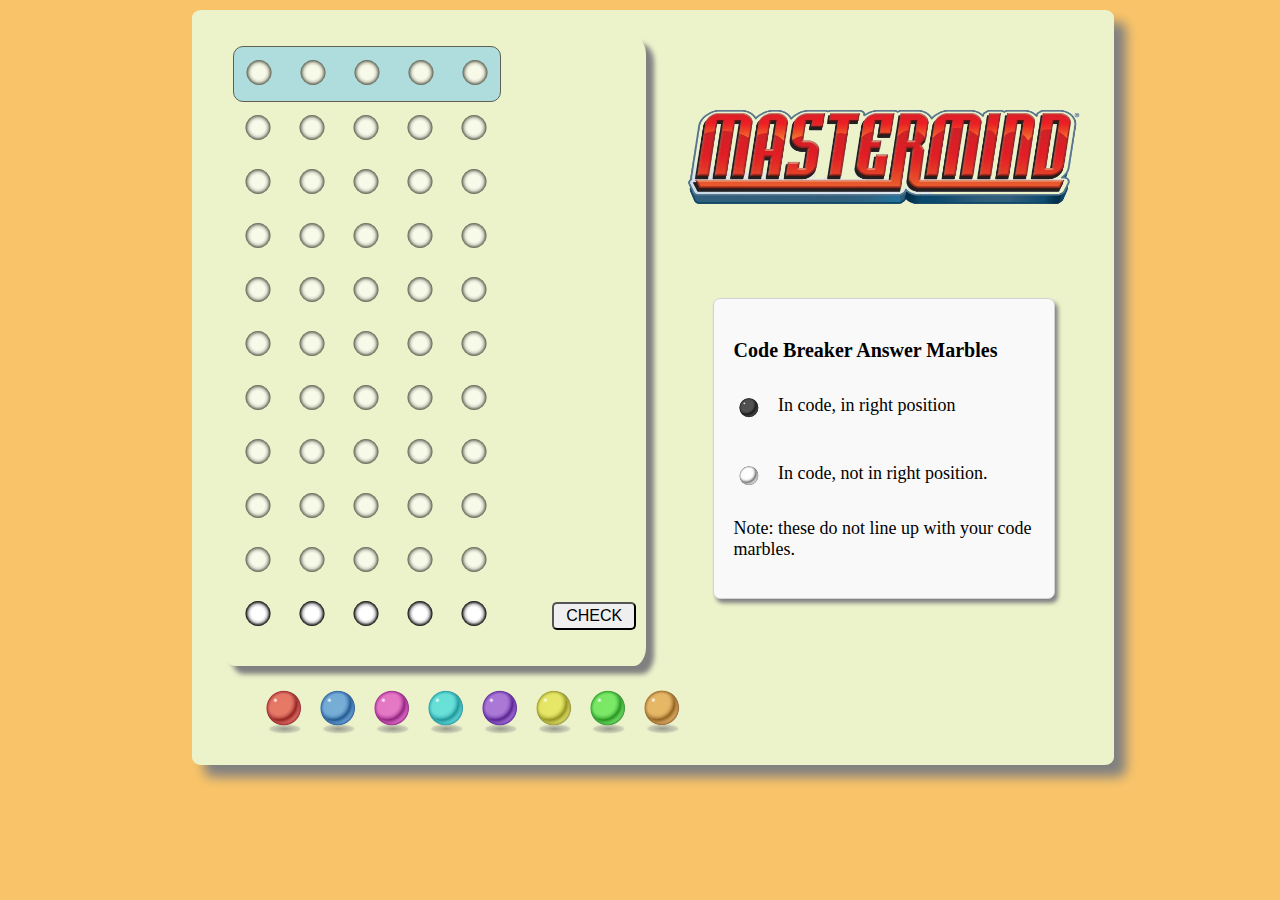
<file: index.html>
<!DOCTYPE html>
<html lang="en">
  <head>
    <meta charset="utf-8" />
    <title>Mastermind</title>
    <link rel="stylesheet" type="text/css" href="style.css" />
  </head>
  <script src="javascript/arrayUtils.js" type="text/javascript"></script>
  <script src="javascript/game.js" type="text/javascript"></script>
  <body>
    <div class="main_container">
      <div class="board">
        <div class="row">
          <div class="code inactive" id="actual_code">
            <img src="images/hole.png" alt="hole" />
            <img src="images/hole.png" alt="hole" />
            <img src="images/hole.png" alt="hole" />
            <img src="images/hole.png" alt="hole" />
            <img src="images/hole.png" alt="hole" />
          </div>
        </div>
        <div class="row">
          <div class="inactive" id="row10">
            <img src="images/hole.png" alt="hole" data-color="no-color"/>
            <img src="images/hole.png" alt="hole" data-color="no-color"/>
            <img src="images/hole.png" alt="hole" data-color="no-color"/>
            <img src="images/hole.png" alt="hole" data-color="no-color"/>
            <img src="images/hole.png" alt="hole" data-color="no-color"/>
          </div>
          <div id="feedback10"></div>
        </div>
        <div class="row">
          <div class="inactive" id="row9">
            <img src="images/hole.png" alt="hole" data-color="no-color"/>
            <img src="images/hole.png" alt="hole" data-color="no-color"/>
            <img src="images/hole.png" alt="hole" data-color="no-color"/>
            <img src="images/hole.png" alt="hole" data-color="no-color"/>
            <img src="images/hole.png" alt="hole" data-color="no-color"/>
          </div>
          <div id="feedback9"></div>
        </div>
        <div class="row">
          <div class="inactive" id="row8">
            <img src="images/hole.png" alt="hole" data-color="no-color"/>
            <img src="images/hole.png" alt="hole" data-color="no-color"/>
            <img src="images/hole.png" alt="hole" data-color="no-color"/>
            <img src="images/hole.png" alt="hole" data-color="no-color"/>
            <img src="images/hole.png" alt="hole" data-color="no-color"/>
          </div>
          <div id="feedback8"></div>
        </div>
        <div class="row">
          <div class="inactive" id="row7">
            <img src="images/hole.png" alt="hole" data-color="no-color"/>
            <img src="images/hole.png" alt="hole" data-color="no-color"/>
            <img src="images/hole.png" alt="hole" data-color="no-color"/>
            <img src="images/hole.png" alt="hole" data-color="no-color"/>
            <img src="images/hole.png" alt="hole" data-color="no-color"/>
          </div>
          <div id="feedback7"></div>
        </div>
        <div class="row">
          <div class="inactive" id="row6">
            <img src="images/hole.png" alt="hole" data-color="no-color"/>
            <img src="images/hole.png" alt="hole" data-color="no-color"/>
            <img src="images/hole.png" alt="hole" data-color="no-color"/>
            <img src="images/hole.png" alt="hole" data-color="no-color"/>
            <img src="images/hole.png" alt="hole" data-color="no-color"/>
          </div>
          <div id="feedback6"></div>
        </div>
        <div class="row">
          <div class="inactive" id="row5">
            <img src="images/hole.png" alt="hole" data-color="no-color"/>
            <img src="images/hole.png" alt="hole" data-color="no-color"/>
            <img src="images/hole.png" alt="hole" data-color="no-color"/>
            <img src="images/hole.png" alt="hole" data-color="no-color"/>
            <img src="images/hole.png" alt="hole" data-color="no-color"/>
          </div>
          <div id="feedback5"></div>
        </div>
        <div class="row">
          <div class="inactive" id="row4">
            <img src="images/hole.png" alt="hole" data-color="no-color"/>
            <img src="images/hole.png" alt="hole" data-color="no-color"/>
            <img src="images/hole.png" alt="hole" data-color="no-color"/>
            <img src="images/hole.png" alt="hole" data-color="no-color"/>
            <img src="images/hole.png" alt="hole" data-color="no-color"/>
          </div>
          <div id="feedback4"></div>
        </div>
        <div class="row">
          <div class="inactive" id="row3">
            <img src="images/hole.png" alt="hole" data-color="no-color" />
            <img src="images/hole.png" alt="hole" data-color="no-color" />
            <img src="images/hole.png" alt="hole" data-color="no-color"/>
            <img src="images/hole.png" alt="hole" data-color="no-color"/>
            <img src="images/hole.png" alt="hole" data-color="no-color"/>
          </div>
          <div id="feedback3"></div>
        </div>
        <div class="row">
          <div class="inactive" id="row2">
            <img src="images/hole.png" alt="hole" data-color="no-color" />
            <img src="images/hole.png" alt="hole" data-color="no-color" />
            <img src="images/hole.png" alt="hole" data-color="no-color" />
            <img src="images/hole.png" alt="hole" data-color="no-color" />
            <img src="images/hole.png" alt="hole" data-color="no-color" />
          </div>
          <div id="feedback2"></div>
        </div>

        <div class="row">
          <div id="row1">
            <img src="images/hole.png" alt="hole" data-color="no-color" />
            <img src="images/hole.png" alt="hole" data-color="no-color" />
            <img src="images/hole.png" alt="hole" data-color="no-color" />
            <img src="images/hole.png" alt="hole" data-color="no-color" />
            <img src="images/hole.png" alt="hole" data-color="no-color" />
          </div>
          <div id="feedback1">
            <button class="check_btn" id="check1">CHECK</button>
          </div>
        </div>
      </div>
      <div>
        <img class= "logo" src="images/mastermind.png" alt="logo"/>
        <div class="instruction_container">
          <p class="instruction_heading">Code Breaker Answer Marbles</p>
          <p class="instruction_text">
            <img class="instruction_image" src="images/black_peg.png" alt="black_peg"/>
            In code, in right position
          </p>
          <p class="instruction_text">
            <img class="instruction_image" src="images/white_peg.png" alt="white_peg"/>
            In code, not in right position.
          </p>
          <p class="instruction_text">
            Note: these do not line up with your code marbles.
          </p>
        </div>
      </div>
    </div>
    <div class="code_pegs">
      <img
        src="images/red_code_peg.png"
        alt="red_code_peg"
        class="code_peg"
        data-color="red"
      />
      <img
        src="images/blue_code_peg.png"
        alt="blue_code_peg"
        class="code_peg"
        data-color="blue"
      />
      <img
        src="images/pink_code_peg.png"
        alt="pink_code_peg"
        class="code_peg"
        data-color="pink"
      />
      <img
        src="images/sky_blue_code_peg.png"
        alt="sky_blue_code_peg"
        class="code_peg"
        data-color="sky_blue"
      />
      <img
        src="images/purple_code_peg.png"
        alt="purple_code_peg"
        class="code_peg"
        data-color="purple"
      />
      <img
        src="images/yellow_code_peg.png"
        alt="yellow_code_peg"
        class="code_peg"
        data-color="yellow"
      />
      <img
        src="images/green_code_peg.png"
        alt="green_code_peg"
        class="code_peg"
        data-color="green"
      />
      <img
        src="images/orange_code_peg.png"
        alt="orange_code_peg"
        class="code_peg"
        data-color="orange"
      />
    </div>

    <script type="text/javascript">
      startGame();
    </script>
  </body>
</html>
</file>
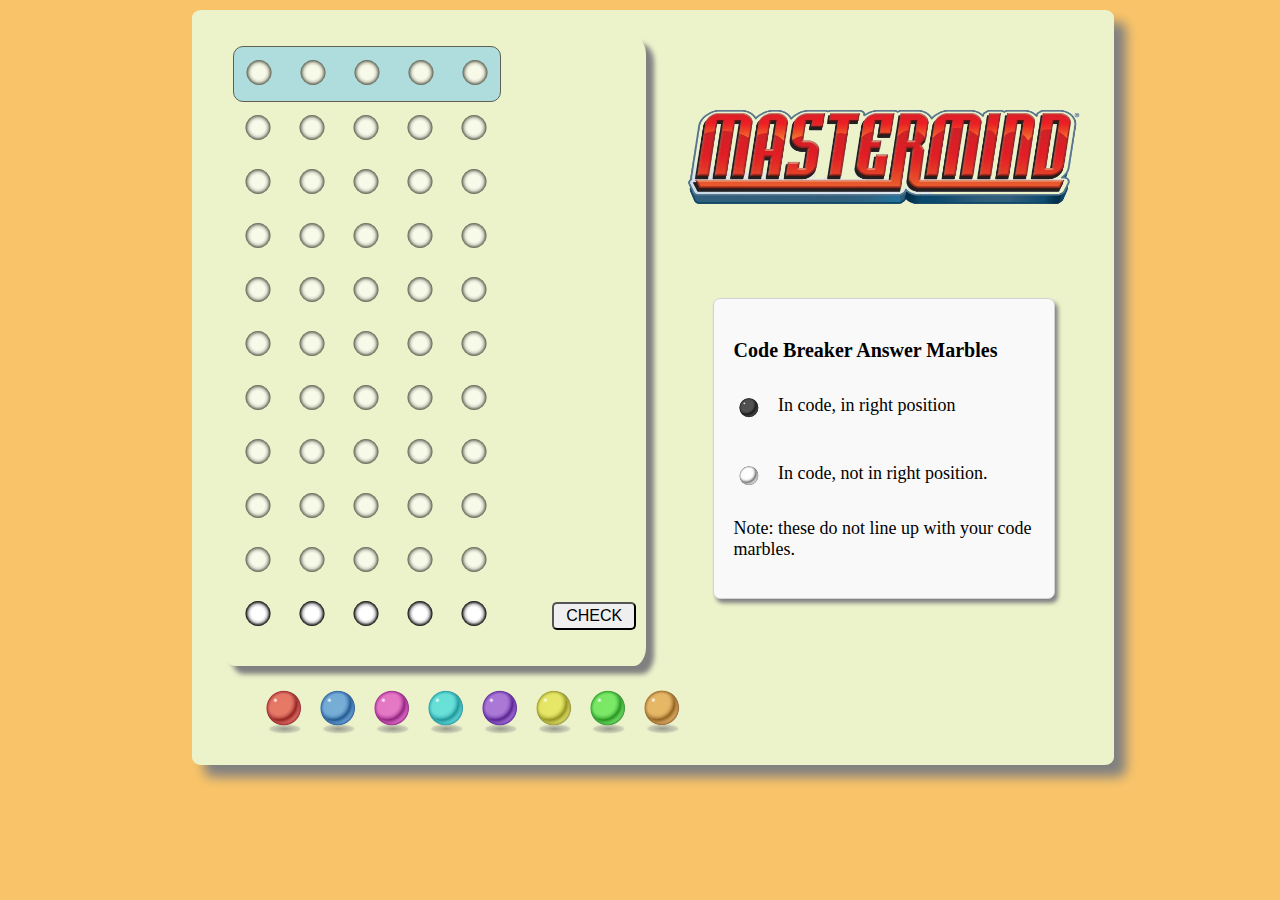
<file: board.html>
<!DOCTYPE html>
<html lang="en">
  <head>
    <meta charset="utf-8" />
    <title>Mastermind</title>
    <link rel="stylesheet" type="text/css" href="style.css" />
  </head>
  <script src="javascript/arrayUtils.js" type="text/javascript"></script>
  <script src="javascript/game.js" type="text/javascript"></script>
  <body>
    <div class="main_container">
      <div class="board">
        <div class="row">
          <div class="code inactive" id="actual_code">
            <img src="images/hole.png" alt="hole" />
            <img src="images/hole.png" alt="hole" />
            <img src="images/hole.png" alt="hole" />
            <img src="images/hole.png" alt="hole" />
            <img src="images/hole.png" alt="hole" />
          </div>
        </div>
        <div class="row">
          <div class="inactive" id="row10">
            <img src="images/hole.png" alt="hole" />
            <img src="images/hole.png" alt="hole" />
            <img src="images/hole.png" alt="hole" />
            <img src="images/hole.png" alt="hole" />
            <img src="images/hole.png" alt="hole" />
          </div>
          <div id="feedback10"></div>
        </div>
        <div class="row">
          <div class="inactive" id="row9">
            <img src="images/hole.png" alt="hole" />
            <img src="images/hole.png" alt="hole" />
            <img src="images/hole.png" alt="hole" />
            <img src="images/hole.png" alt="hole" />
            <img src="images/hole.png" alt="hole" />
          </div>
          <div id="feedback9"></div>
        </div>
        <div class="row">
          <div class="inactive" id="row8">
            <img src="images/hole.png" alt="hole" />
            <img src="images/hole.png" alt="hole" />
            <img src="images/hole.png" alt="hole" />
            <img src="images/hole.png" alt="hole" />
            <img src="images/hole.png" alt="hole" />
          </div>
          <div id="feedback8"></div>
        </div>
        <div class="row">
          <div class="inactive" id="row7">
            <img src="images/hole.png" alt="hole" />
            <img src="images/hole.png" alt="hole" />
            <img src="images/hole.png" alt="hole" />
            <img src="images/hole.png" alt="hole" />
            <img src="images/hole.png" alt="hole" />
          </div>
          <div id="feedback7"></div>
        </div>
        <div class="row">
          <div class="inactive" id="row6">
            <img src="images/hole.png" alt="hole" />
            <img src="images/hole.png" alt="hole" />
            <img src="images/hole.png" alt="hole" />
            <img src="images/hole.png" alt="hole" />
            <img src="images/hole.png" alt="hole" />
          </div>
          <div id="feedback6"></div>
        </div>
        <div class="row">
          <div class="inactive" id="row5">
            <img src="images/hole.png" alt="hole" />
            <img src="images/hole.png" alt="hole" />
            <img src="images/hole.png" alt="hole" />
            <img src="images/hole.png" alt="hole" />
            <img src="images/hole.png" alt="hole" />
          </div>
          <div id="feedback5"></div>
        </div>
        <div class="row">
          <div class="inactive" id="row4">
            <img src="images/hole.png" alt="hole" />
            <img src="images/hole.png" alt="hole" />
            <img src="images/hole.png" alt="hole" />
            <img src="images/hole.png" alt="hole" />
            <img src="images/hole.png" alt="hole" />
          </div>
          <div id="feedback4"></div>
        </div>
        <div class="row">
          <div class="inactive" id="row3">
            <img src="images/hole.png" alt="hole" />
            <img src="images/hole.png" alt="hole" />
            <img src="images/hole.png" alt="hole" />
            <img src="images/hole.png" alt="hole" />
            <img src="images/hole.png" alt="hole" />
          </div>
          <div id="feedback3"></div>
        </div>
        <div class="row">
          <div class="inactive" id="row2">
            <img src="images/hole.png" alt="hole" />
            <img src="images/hole.png" alt="hole" />
            <img src="images/hole.png" alt="hole" />
            <img src="images/hole.png" alt="hole" />
            <img src="images/hole.png" alt="hole" />
          </div>
          <div id="feedback2"></div>
        </div>

        <div class="row">
          <div id="row1">
            <img src="images/hole.png" alt="hole" data-color="no-color" />
            <img src="images/hole.png" alt="hole" data-color="no-color" />
            <img src="images/hole.png" alt="hole" data-color="no-color" />
            <img src="images/hole.png" alt="hole" data-color="no-color" />
            <img src="images/hole.png" alt="hole" data-color="no-color" />
          </div>
          <div id="feedback1">
            <button class="check_btn" id="check1">CHECK</button>
          </div>
        </div>
      </div>
      <div>
        <img class= "logo" src="images/mastermind.png" alt="logo"/>
        <div class="instruction_container">
          <p class="instruction_heading">Code Breaker Answer Marbles</p>
          <p class="instruction_text">
            <img class="instruction_image" src="images/black_peg.png" alt="black_peg"/>
            In code, in right position
          </p>
          <p class="instruction_text">
            <img class="instruction_image" src="images/white_peg.png" alt="white_peg"/>
            In code, not in right position.
          </p>
          <p class="instruction_text">
            Note: these do not line up with your code marbles.
          </p>
        </div>
      </div>
    </div>
    <div class="code_pegs">
      <img
        src="images/red_code_peg.png"
        alt="red_code_peg"
        class="code_peg"
        data-color="red"
      />
      <img
        src="images/blue_code_peg.png"
        alt="blue_code_peg"
        class="code_peg"
        data-color="blue"
      />
      <img
        src="images/pink_code_peg.png"
        alt="pink_code_peg"
        class="code_peg"
        data-color="pink"
      />
      <img
        src="images/sky_blue_code_peg.png"
        alt="sky_blue_code_peg"
        class="code_peg"
        data-color="sky_blue"
      />
      <img
        src="images/purple_code_peg.png"
        alt="purple_code_peg"
        class="code_peg"
        data-color="purple"
      />
      <img
        src="images/yellow_code_peg.png"
        alt="yellow_code_peg"
        class="code_peg"
        data-color="yellow"
      />
      <img
        src="images/green_code_peg.png"
        alt="green_code_peg"
        class="code_peg"
        data-color="green"
      />
      <img
        src="images/orange_code_peg.png"
        alt="orange_code_peg"
        class="code_peg"
        data-color="orange"
      />
    </div>

    <script type="text/javascript">
      startGame();
    </script>
  </body>
</html>
</file>
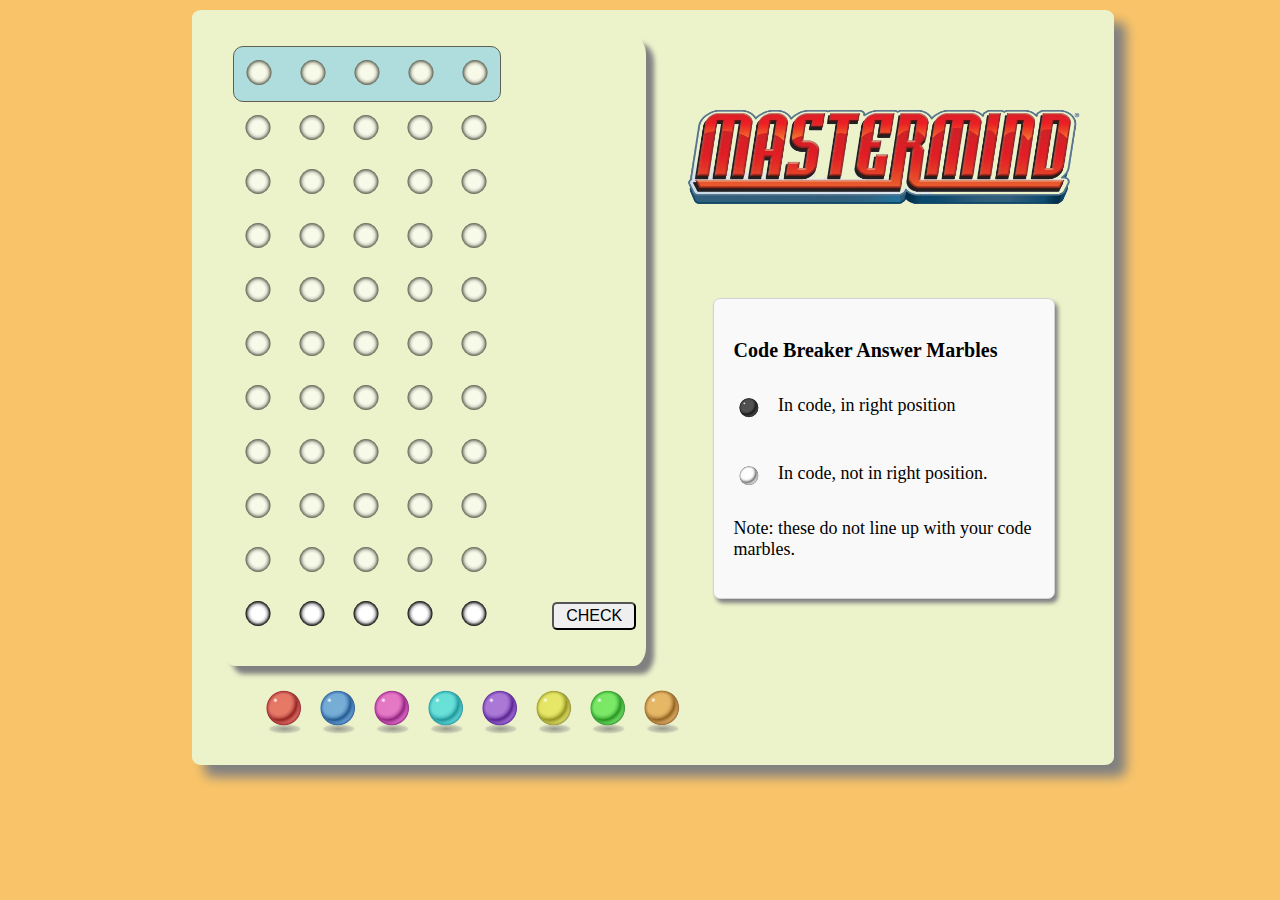
<file: gameplay.html>
<!DOCTYPE html>
<html lang="en">
  <head>
    <meta charset="utf-8" />
    <title>Mastermind</title>
    <link rel="stylesheet" type="text/css" href="style.css" />
  </head>
  
  <body>
    <div class="main_container">
      <div class="board">
        <div class="row">
          <div class="code inactive" id="actual_code">
            <img src="images/hole.png" alt="hole" />
            <img src="images/hole.png" alt="hole" />
            <img src="images/hole.png" alt="hole" />
            <img src="images/hole.png" alt="hole" />
            <img src="images/hole.png" alt="hole" />
          </div>
        </div>
        <div class="row">
          <div class="inactive" id="row10">
            <img src="images/hole.png" alt="hole" data-color="no-color"/>
            <img src="images/hole.png" alt="hole" data-color="no-color"/>
            <img src="images/hole.png" alt="hole" data-color="no-color"/>
            <img src="images/hole.png" alt="hole" data-color="no-color"/>
            <img src="images/hole.png" alt="hole" data-color="no-color"/>
          </div>
          <div id="feedback10"></div>
        </div>
        <div class="row">
          <div class="inactive" id="row9">
            <img src="images/hole.png" alt="hole" data-color="no-color"/>
            <img src="images/hole.png" alt="hole" data-color="no-color"/>
            <img src="images/hole.png" alt="hole" data-color="no-color"/>
            <img src="images/hole.png" alt="hole" data-color="no-color"/>
            <img src="images/hole.png" alt="hole" data-color="no-color"/>
          </div>
          <div id="feedback9"></div>
        </div>
        <div class="row">
          <div class="inactive" id="row8">
            <img src="images/hole.png" alt="hole" data-color="no-color"/>
            <img src="images/hole.png" alt="hole" data-color="no-color"/>
            <img src="images/hole.png" alt="hole" data-color="no-color"/>
            <img src="images/hole.png" alt="hole" data-color="no-color"/>
            <img src="images/hole.png" alt="hole" data-color="no-color"/>
          </div>
          <div id="feedback8"></div>
        </div>
        <div class="row">
          <div class="inactive" id="row7">
            <img src="images/hole.png" alt="hole" data-color="no-color"/>
            <img src="images/hole.png" alt="hole" data-color="no-color"/>
            <img src="images/hole.png" alt="hole" data-color="no-color"/>
            <img src="images/hole.png" alt="hole" data-color="no-color"/>
            <img src="images/hole.png" alt="hole" data-color="no-color"/>
          </div>
          <div id="feedback7"></div>
        </div>
        <div class="row">
          <div class="inactive" id="row6">
            <img src="images/hole.png" alt="hole" data-color="no-color"/>
            <img src="images/hole.png" alt="hole" data-color="no-color"/>
            <img src="images/hole.png" alt="hole" data-color="no-color"/>
            <img src="images/hole.png" alt="hole" data-color="no-color"/>
            <img src="images/hole.png" alt="hole" data-color="no-color"/>
          </div>
          <div id="feedback6"></div>
        </div>
        <div class="row">
          <div class="inactive" id="row5">
            <img src="images/hole.png" alt="hole" data-color="no-color"/>
            <img src="images/hole.png" alt="hole" data-color="no-color"/>
            <img src="images/hole.png" alt="hole" data-color="no-color"/>
            <img src="images/hole.png" alt="hole" data-color="no-color"/>
            <img src="images/hole.png" alt="hole" data-color="no-color"/>
          </div>
          <div id="feedback5"></div>
        </div>
        <div class="row">
          <div class="inactive" id="row4">
            <img src="images/hole.png" alt="hole" data-color="no-color"/>
            <img src="images/hole.png" alt="hole" data-color="no-color"/>
            <img src="images/hole.png" alt="hole" data-color="no-color"/>
            <img src="images/hole.png" alt="hole" data-color="no-color"/>
            <img src="images/hole.png" alt="hole" data-color="no-color"/>
          </div>
          <div id="feedback4"></div>
        </div>
        <div class="row">
          <div class="inactive" id="row3">
            <img src="images/hole.png" alt="hole" data-color="no-color" />
            <img src="images/hole.png" alt="hole" data-color="no-color" />
            <img src="images/hole.png" alt="hole" data-color="no-color"/>
            <img src="images/hole.png" alt="hole" data-color="no-color"/>
            <img src="images/hole.png" alt="hole" data-color="no-color"/>
          </div>
          <div id="feedback3"></div>
        </div>
        <div class="row">
          <div class="inactive" id="row2">
            <img src="images/hole.png" alt="hole" data-color="no-color" />
            <img src="images/hole.png" alt="hole" data-color="no-color" />
            <img src="images/hole.png" alt="hole" data-color="no-color" />
            <img src="images/hole.png" alt="hole" data-color="no-color" />
            <img src="images/hole.png" alt="hole" data-color="no-color" />
          </div>
          <div id="feedback2"></div>
        </div>
        
        <div class="row">
          <div id="row1">
            <img src="images/hole.png" alt="hole" data-color="no-color" />
            <img src="images/hole.png" alt="hole" data-color="no-color" />
            <img src="images/hole.png" alt="hole" data-color="no-color" />
            <img src="images/hole.png" alt="hole" data-color="no-color" />
            <img src="images/hole.png" alt="hole" data-color="no-color" />
          </div>
          <div id="feedback1">
            <button class="check_btn" id="check1">CHECK</button>
          </div>
        </div>
      </div>
      <div>
        <img class= "logo" src="images/mastermind.png" alt="logo"/>
        <div class="instruction_container">
          <p class="instruction_heading">Code Breaker Answer Marbles</p>
          <p class="instruction_text">
            <img class="instruction_image" src="images/black_peg.png" alt="black_peg"/>
            In code, in right position
          </p>
          <p class="instruction_text">
            <img class="instruction_image" src="images/white_peg.png" alt="white_peg"/>
            In code, not in right position.
          </p>
          <p class="instruction_text">
            Note: these do not line up with your code marbles.
          </p>
        </div>
      </div>
    </div>
    <div class="code_pegs">
      <img
      src="images/red_code_peg.png"
      alt="red_code_peg"
      class="code_peg"
      data-color="red"
      />
      <img
      src="images/blue_code_peg.png"
      alt="blue_code_peg"
      class="code_peg"
      data-color="blue"
      />
      <img
      src="images/pink_code_peg.png"
      alt="pink_code_peg"
      class="code_peg"
      data-color="pink"
      />
      <img
      src="images/sky_blue_code_peg.png"
      alt="sky_blue_code_peg"
      class="code_peg"
      data-color="sky_blue"
      />
      <img
      src="images/purple_code_peg.png"
      alt="purple_code_peg"
      class="code_peg"
      data-color="purple"
      />
      <img
      src="images/yellow_code_peg.png"
      alt="yellow_code_peg"
      class="code_peg"
      data-color="yellow"
      />
      <img
      src="images/green_code_peg.png"
      alt="green_code_peg"
      class="code_peg"
      data-color="green"
      />
      <img
      src="images/orange_code_peg.png"
      alt="orange_code_peg"
      class="code_peg"
      data-color="orange"
      />
    </div>
    <script src="javascript/arrayUtils.js" type="text/javascript"></script>
    <script src="javascript/game.js" type="text/javascript"></script>
  </body>
  </html>
</file>
<file: style.css>
html {
  background-color: rgb(249, 196, 105);
}
body {
  margin: 10px 15%;
  padding: 2% 1%;
  width: 70%;
  background-color: rgb(236, 242, 202);
  border-radius: 1%;
  box-shadow: 12px 12px 12px grey;
}

div.board {
  width: 45%;
  /* margin-left: 6%; */
  padding: 10px;
  height: 610px;
  background: url('https://st.hzcdn.com/simgs/2e21a38a0655ed73_4-5711/home-design.jpg');
  border-radius: 3%;
  box-shadow: 8px 8px 5px grey;
}

div.row {
  display: flex;
  padding: 0px;
  justify-content: space-between;
}

div.code {
  border: 1px solid black;
  border-radius: 10px;
  background: skyblue;
}

div.code_pegs {
  margin-top: 20px;
  margin-left: 6%;
}

.inactive {
  opacity: 0.6;
}

.check_btn {
  font-size: 16px;
  
  margin-top: 14px;
  padding: 3px 12px;
  border-radius: 5px;
}

.instruction_heading {
  font-weight: bold;
  font-size: 20px;
}

.instruction_image {
  vertical-align: middle;
  margin-right: 10px;
}

.instruction_text {
  font-size: 18px;
}

.main_container {
  display: flex;
  justify-content: space-around;
  align-items: center;
}

.instruction_container {
  width: 300px;
  border: 1px solid lightgrey;
  background-color: rgb(249, 249, 249);
  box-shadow: 3px 4px 4px grey;
  padding: 20px;
  margin-left: 30px;
  border-radius: 7px;
}

.logo {
  width: 400px;
  margin-bottom: 80px;
}
</file>
